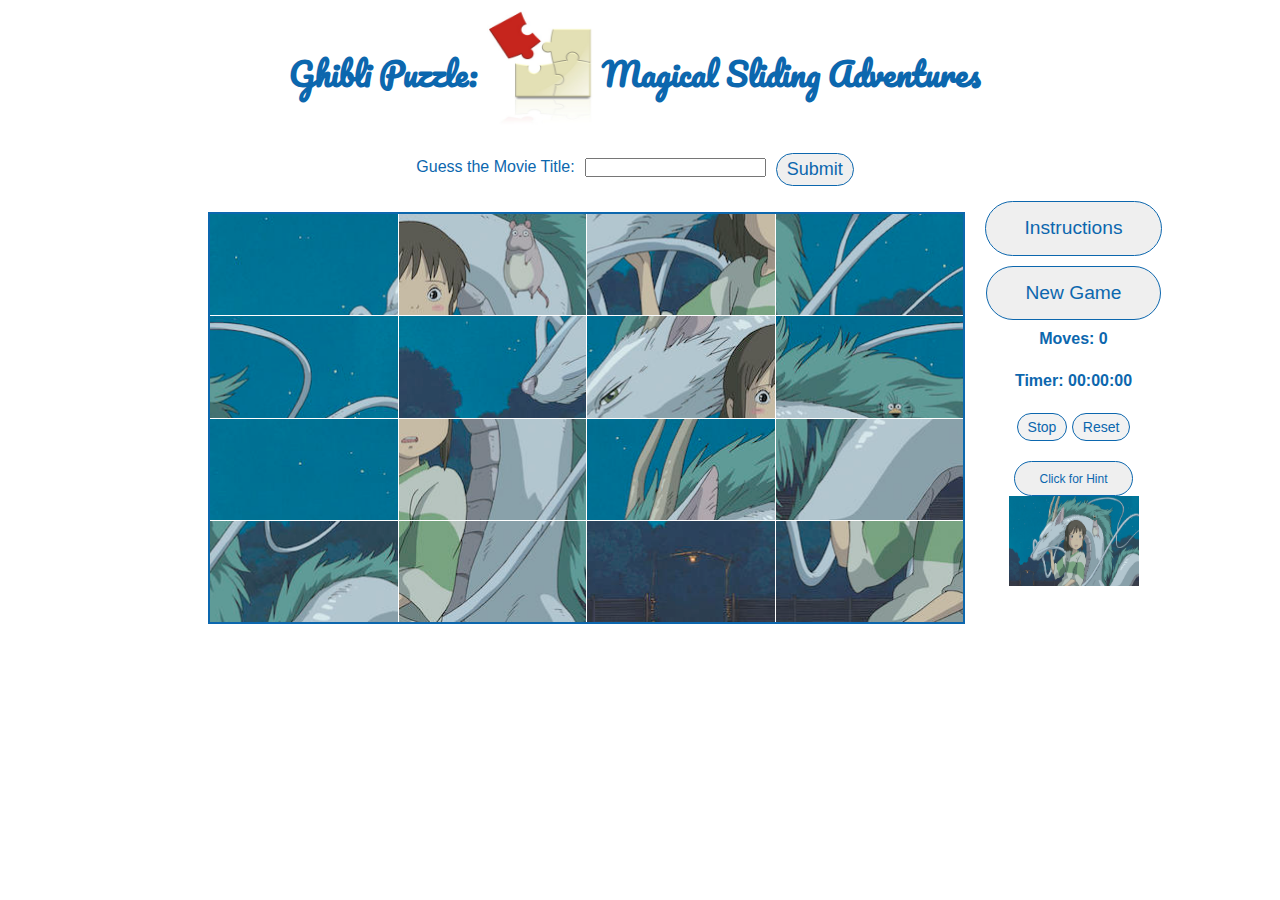
<file: game/index.html>
<!DOCTYPE html>
<html lang="en">
<head>
  <meta charset="utf-8">
  <meta name="viewport" content="width=device-width, initial-scale=1.0">
  <title>Slide Puzzle Game</title>
  <link rel="stylesheet" href="./styles.css">
  <link rel="stylesheet" href="https://fonts.googleapis.com/css?family=Pacifico">
  <meta name="description" content="Sliding puzzle game for the Founders & Coders application">
</head>

<body>
  <!-- Header -->
  <div class="header">
    <h1 class="title">Ghibli Puzzle:</h1>
    <img class="logo" src="./logo.png" alt="Ghibli Logo">
    <h1 class="title">Magical Sliding Adventures</h1>
  </div>

  <!-- Instructions -->
  <div id="instructions-modal">
  <div class="modal-content">
    <span class="close-button">&times;</span>
    <h2>Instructions</h2>
    <p><strong>Objective:</strong> The objective of the game is to arrange the shuffled tiles in the correct order to reveal the hidden image.</p>
    <p><strong>Start:</strong> Click the "New Game" button to start the game. The tiles will be randomly rearranged.</p>
    <p><strong>Moves:</strong> You have a limited number of moves to solve the puzzle. The maximum number of moves is 20. If you exceed the maximum number of moves, the game will be over.</p>
    <p><strong>Timer:</strong> The timer will start as soon as you click the "New Game" button and you have 3 minutes to complete the puzzle. If you do not complete the puzzle within the time limit, the game will be over.</p>
    <p><strong>Drag and Drop:</strong> To move a tile, click and hold it, then drag it to the desired position. Release the mouse button to drop the tile.</p>
    <p><strong>Win Condition:</strong> The game is considered solved when all the tiles are arranged in the correct order.</p>
    <p><strong>Guess the Movie:</strong> After solving the puzzle, you can guess the movie represented by the image. Enter your guess in the input field provided and click "Submit". If your guess is correct, a "Well done!" message will be displayed. Otherwise, you can try again.</p>
    <p><strong>Instructions:</strong> Click the "Instructions" button to display these instructions again.</p>
  </div> 
</div>

<!-- Guess Movie Form -->
  <div id="guess-form-container">
    <form id="guess-form">
      <label for="guess-input">Guess the Movie Title:</label>
      <input type="text" id="guess-input" required>
      <button type="submit">Submit</button>
    </form>
    <div id="guess-result"></div>
  </div>

 <!-- Game Grid and Info -->
    <div class="game-grid">
      <ul class="grid" id="grid">
        <li class="tile" id="tile1" draggable="true" data-value="0" style="order: 0" ondragstart="drag(event)" ondragover="allowDrop(event)" ondrop="drop(event)"></li>
        <li class="tile" id="tile2" draggable="true" data-value="1" style="order: 1" ondragstart="drag(event)" ondragover="allowDrop(event)" ondrop="drop(event)"></li>
        <li class="tile" id="tile3" draggable="true" data-value="2" style="order: 2" ondragstart="drag(event)" ondragover="allowDrop(event)" ondrop="drop(event)"></li>
        <li class="tile" id="tile4" draggable="true" data-value="3" style="order: 3" ondragstart="drag(event)" ondragover="allowDrop(event)" ondrop="drop(event)"></li>
        <li class="tile" id="tile5" draggable="true" data-value="4" style="order: 4" ondragstart="drag(event)" ondragover="allowDrop(event)" ondrop="drop(event)"></li>
        <li class="tile" id="tile6" draggable="true" data-value="5" style="order: 5" ondragstart="drag(event)" ondragover="allowDrop(event)" ondrop="drop(event)"></li>
        <li class="tile" id="tile7" draggable="true" data-value="6" style="order: 6" ondragstart="drag(event)" ondragover="allowDrop(event)" ondrop="drop(event)"></li>
        <li class="tile" id="tile8" draggable="true" data-value="7" style="order: 7" ondragstart="drag(event)" ondragover="allowDrop(event)" ondrop="drop(event)"></li>
        <li class="tile" id="tile9" draggable="true" data-value="8" style="order: 8" ondragstart="drag(event)" ondragover="allowDrop(event)" ondrop="drop(event)"></li>
        <li class="tile" id="tile10" draggable="true" data-value="9" style="order: 9" ondragstart="drag(event)" ondragover="allowDrop(event)" ondrop="drop(event)"></li>
        <li class="tile" id="tile11" draggable="true" data-value="10" style="order: 10" ondragstart="drag(event)" ondragover="allowDrop(event)" ondrop="drop(event)"></li>
        <li class="tile" id="tile12" draggable="true" data-value="11" style="order: 11" ondragstart="drag(event)" ondragover="allowDrop(event)" ondrop="drop(event)"></li>
        <li class="tile" id="tile13" draggable="true" data-value="12" style="order: 12" ondragstart="drag(event)" ondragover="allowDrop(event)" ondrop="drop(event)"></li>
        <li class="tile" id="tile14" draggable="true" data-value="13" style="order: 13" ondragstart="drag(event)" ondragover="allowDrop(event)" ondrop="drop(event)"></li>
        <li class="tile" id="tile15" draggable="true" data-value="14" style="order: 14" ondragstart="drag(event)" ondragover="allowDrop(event)" ondrop="drop(event)"></li>
        <li class="tile" id="tile16" draggable="true" data-value="15" style="order: 15" ondragstart="drag(event)" ondragover="allowDrop(event)" ondrop="drop(event)"></li>
      </ul>
      
    <div class="game-info">
      <!-- Buttons and information -->
      <button id="instructions-button">Instructions</button>
      <button class="randomMove" id="shuffle-button" onclick="shuffle();">New Game</button>
      <h2 class="moves">Moves: <span id="turns">0</span></h2>
      <h2 class="timer">Timer: <span id="timer">00:00:00</span></h2>
      <div class="button-row">
        <button class="timer-button" onclick="stopTimer()">Stop</button>
        <button class="timer-button" onclick="resetTimer()">Reset</button>
      </div>
      <button id="movie-btn" onclick="toggleImage()">Click for Hint</button>
      <img id="movie-img" width="130" height="90" src="./spirited_away.png" alt="Spirited Away">
    </div>
    </body>


<script src="script.js"></script>
</body>
</html>
</file>
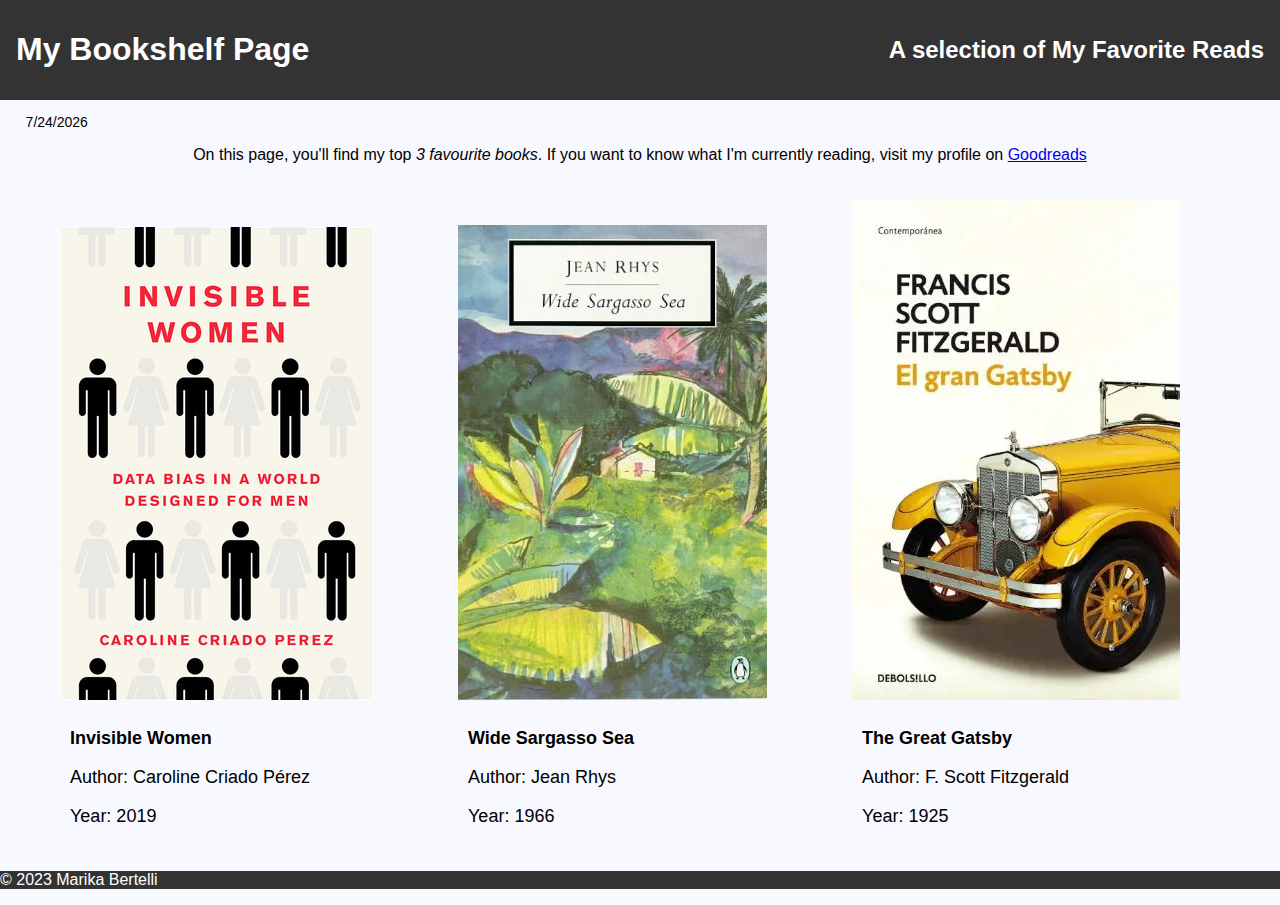
<file: hobby/index.html>
<!DOCTYPE html>
<html lang="en">
  <head>
    <meta charset="utf-8">
    <meta name="viewport" content="width=device-width, initial-scale=1">
    <title>Marika's hobby page</title>
    <link rel="stylesheet" href="styles.css">
  </head>

  <body>
    <header>
    <h1>My Bookshelf Page</h1>
    <h2>A selection of My Favorite Reads</h2>
    
      </header>
      <p class=date id="current-date"></p>
      <script src="script.js"></script> 
      <nav>
        <p class="centered-text">On this page, you'll find my top <em>3 favourite books</em>. If you want to know what I'm currently reading, visit my profile on <a href="https://www.goodreads.com/user/show/30598533-marika">Goodreads</a></p>
          </nav>
        <main>
        <section id="book-list">
            <ul>
                <li>
                 <div class="image-box"><img src="images/book1.jpg" alt="Cover of book 1"></div>
                 <ol class="book-info">
                     <p><strong>Invisible Women</strong></p>
                     <p>Author: Caroline Criado Pérez</p>
                     <p>Year: 2019</p>
                 </ol>
                </li> 
                <li>
                 <div class="image-box"><img src="images/book2.jpg" alt="Cover of book 2"></div>
                 <ol class="book-info">
                     <p><strong>Wide Sargasso Sea</strong></p>
                     <p>Author: Jean Rhys</p>
                     <p>Year: 1966</p>
                 </ol>
                </li> 
                <li>
                 <div class="image-box"><img src="images/book3.jpg" alt="Cover of book 3"></div>
                 <ol class="book-info">
                     <p><strong>The Great Gatsby</strong></p>
                     <p>Author: F. Scott Fitzgerald</p>
                     <p>Year: 1925</p>
                 </ol>
                </li> 
             </ul>
        </section>   
    </main>

    <footer>
        <p>&copy; 2023 Marika Bertelli</p>
      </footer> 
  </body>
</html>
</file>
<file: hobby/styles.css>
/* Set background color */
body {
    font-family: Arial, sans-serif;
    background-color:GhostWhite;
    margin: 0;
    padding: 0;
  }
  
  /* Style the header */ 
  header {
    background-color:#333;
    color: white;
    display: flex;
    justify-content: space-between;
    align-items: center;
    padding: 1em;
  }

  header h1 {
    margin: 0;
  }

/* Style the main content */
main {
  margin-right: 20px;
  margin-left: 20px;
  font-size: 18px;
}

.centered-text {
  text-align: center;
}

/* Style the list */
#book-list ul {
  padding: 0;
  margin: 0;
  justify-content: space-around;
  list-style: none;
}

#book-list li {
  display: inline-block;
  margin: 10px;
}

/* Style the images */
.image-box img {
  max-width: 100%;
  height: auto;
  margin: 10px 30px;
  vertical-align: top;
}

.image-box img:last-child {
  max-height: auto;
}

  /* Style the footer */
  footer {
    background-color: #333;
    color: white;
  }

  /* Style the date */
  .date {
    margin-left: auto;
    font-size: 14px;
    padding-left: 2%;
  }
</file>
<file: game/styles.css>
/* Reset default styles */
* {
  padding: 0;
  -webkit-tap-highlight-color: transparent;
}

/* Body styles */
body {
  font-family: Arial, Helvetica, sans-serif;
  color: #0c67ae;
}

/* Header styles */
.header {
  display: flex;
  align-items: center;
  justify-content: center;
  margin-bottom: 10px;
}

.title {
  font-size: 32px;
  margin-right: 10px;
  font-family: "Pacifico", sans-serif;
}

.logo {
  height: 130px;
  width: 110px;
  margin-right: 5px;
}

/* Instructions Modal styles */
#instructions-modal {
  display: none;
  position: fixed;
  left: 0;
  top: 0;
  width: 100%;
  height: 100%;
  overflow: auto;
  background-color: rgba(0, 0, 0, 0.4);
}

.modal-content {
  background-color: #fefefe;
  margin: 10% auto;
  padding: 20px;
  border: 1px solid lightgray;
  max-width: 600px;
}

.close-button {
  color: lightgray;
  float: right;
  font-size: 28px;
  font-weight: bold;
  cursor: pointer;
}

.close-button:hover,
.close-button:focus {
  color: #000;
  text-decoration: none;
  cursor: pointer;
}

.modal-content h2 {
  font-family: Pacifico, cursive;
  margin-top: 0;
}

p {
  text-align: justify;
}


/* Guess form styles */
#guess-form-container {
  display: flex;
  flex-direction: column;
  justify-content: center;
  align-items: center;
  margin-top: 10px;
  padding-right: 10px;
}

#guess-form {
  display: flex;
  align-items: center;
}

#guess-form label {
  margin-right: 10px;
}

#guess-result {
  margin-top: 10px;
}

#guess-form input[type="text"] {
  margin-right: 10px;
}

#guess-form button[type="submit"] {
  padding: 5px 10px;
  font-size: 18px;
  margin-top: 5px;
}

/* Game grid styles */
.game-grid {
  display: flex;
  align-items: flex-start;
  justify-content: center;
  margin-bottom: auto;
}

.grid {
  display: grid;
  grid-template-columns: repeat(4, 1fr);
  grid-gap: 1px;
  padding: 0;
  margin-bottom: auto;
  margin-left: 100px;
  list-style: none;
  border: 2px solid #0c67ae;
}

.tile {
  width: 187.5px; /*750px divided by 4 */
  height: 101.25px; /*405px divided by 4 */
  background-image: url("spirited_away.png");
  background-size: 750px 405px;
  background-repeat: no-repeat;
  cursor: pointer;
  transition: background-color 0.3s ease-in-out;
}

/* Tile background positions */
#tile1 {
  background-position: 0 0;
}

#tile2 {
  background-position: -187.5px 0;
}

#tile3 {
  background-position: -375px 0;
}

#tile4 {
  background-position: -562.5px 0;
}

#tile5 {
  background-position: 0 -101.25px;
}

#tile6 {
  background-position: -187.5px -101.25px;
}

#tile7 {
  background-position: -375px -101.25px;
}

#tile8 {
  background-position: -562.5px -101.25px;
}

#tile9 {
  background-position: 0 -202.5px;
}

#tile10 {
  background-position: -187.5px -202.5px;
}

#tile11 {
  background-position: -375px -202.5px;
}

#tile12 {
  background-position: -562.5px -202.5px;
}

#tile13 {
  background-position: 0 -303.75px;
}

#tile14 {
  background-position: -187.5px -303.75px;
}

#tile15 {
  background-position: -375px -303.75px;
}

#tile16 {
  background-position: -562.5px -303.75px;
}

.tile.dragging {
  opacity: 0.5;
}

.tile:hover {
  background-color: #e0e0e0;
}

.tile:active {
  transform: scale(0.95);
}

.tileEmpty {
  background-color: transparent;
  border: none;
  cursor: default;
}

.hidden {
  display: none;
}

/* Game information styles */
.game-info {
  display: flex;
  flex-direction: column;
  align-items: center;
  margin-left: 20px;
  margin-right: 10px;
  margin-top: -5px;
  margin-bottom: 20px;
}

.moves,
.timer {
  font-size: 16px;
  margin-top: 10px;
}

/* Button styles */
button {
  margin-top: 10px;
  font-size: 1.2em;
  padding: 0.8em 2em;
  border: 1px solid #0c67ae;
  border-radius: 3em;
  cursor: pointer;
  color: #0c67ae;
}

#movie-btn {
  font-size: 12px;
}

#movie-img.hidden {
  display: none;
}

.timer-button {
  padding: 5px 10px;
  font-size: 14px;
  background-color: #f2f2f2;
  border: none;
  color: #0c67ae;
  border: 1px solid #0c67ae;
  cursor: pointer;
  margin-bottom: 10px;
}

.next-level-button {
  margin-top: 90px;
  margin-bottom: 10px;
}


/* Mobile responsive */
@media only screen and (max-width: 480px) {
  .header {
    flex-direction: column;
    margin-bottom: 20px;
  }

  .title {
    font-size: 24px;
    margin-bottom: 10px;
  }

  .logo {
    height: 90px;
    width: 75px;

  }

  #guess-form-container {
    padding: 0;
    margin-left: auto;
    margin-right: auto;
  }

  #guess-form {
    flex-direction: column;
    align-items: center;
    margin-top: 10px;
    width: 100%;
  }
  #guess-form label {
    margin-bottom: 5px; 
  }

  #guess-form input[type="text"],
  #guess-form button[type="submit"] {
    width: 100%;
  }
  
  #guess-result {
    margin-left: 10px;
  }

  .game-info {
    margin-top: 20px;
  }

  .container {
    width: 100%;
  }

  .game-grid {
    display: block;
  }

  .grid {
    margin: 0 auto;
    grid-template-columns: repeat(4, 1fr);
    grid-auto-flow: dense;
    width: 100%;
  }

  .tile {
    width: 100%;
  }

  .game-info {
    margin-top: 20px;
    margin-left: 0;
    margin-right: 0;
  }

  .timer-button {
    font-size: 12px;
  }
}
</file>
